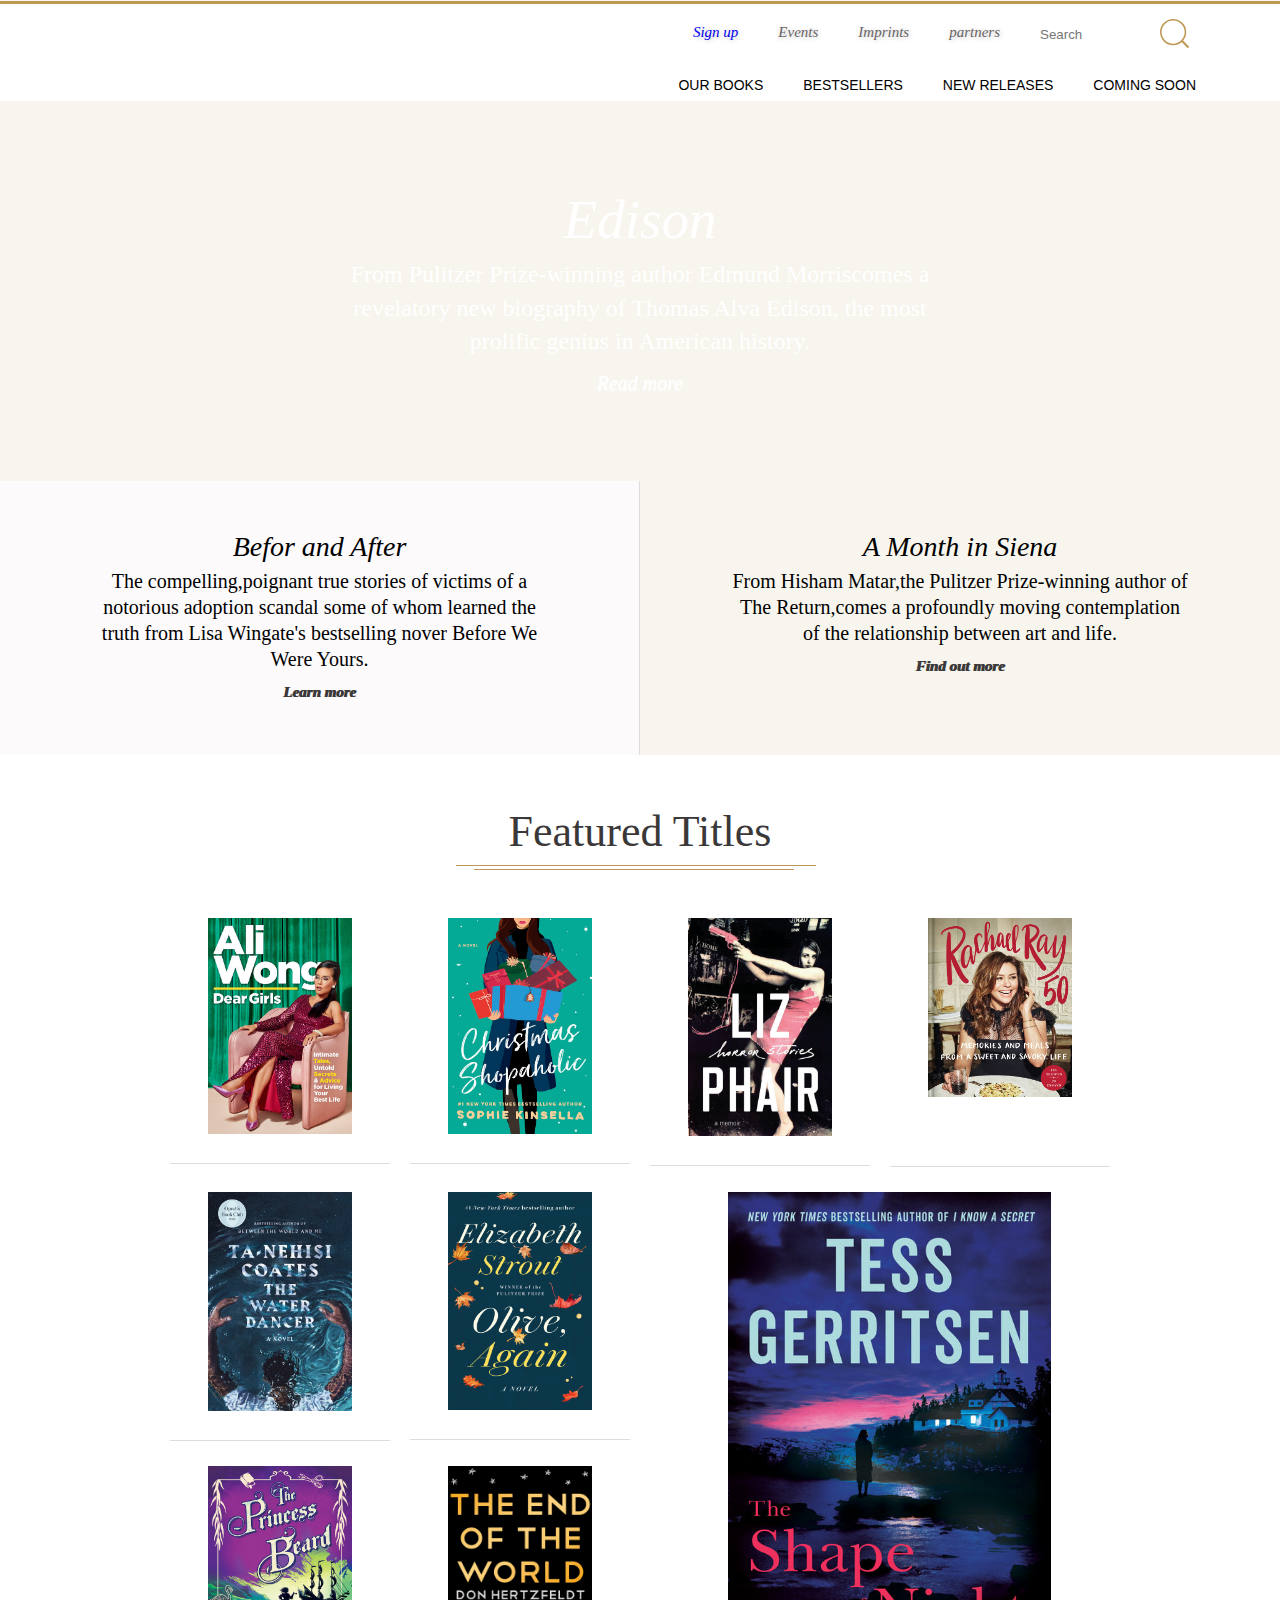
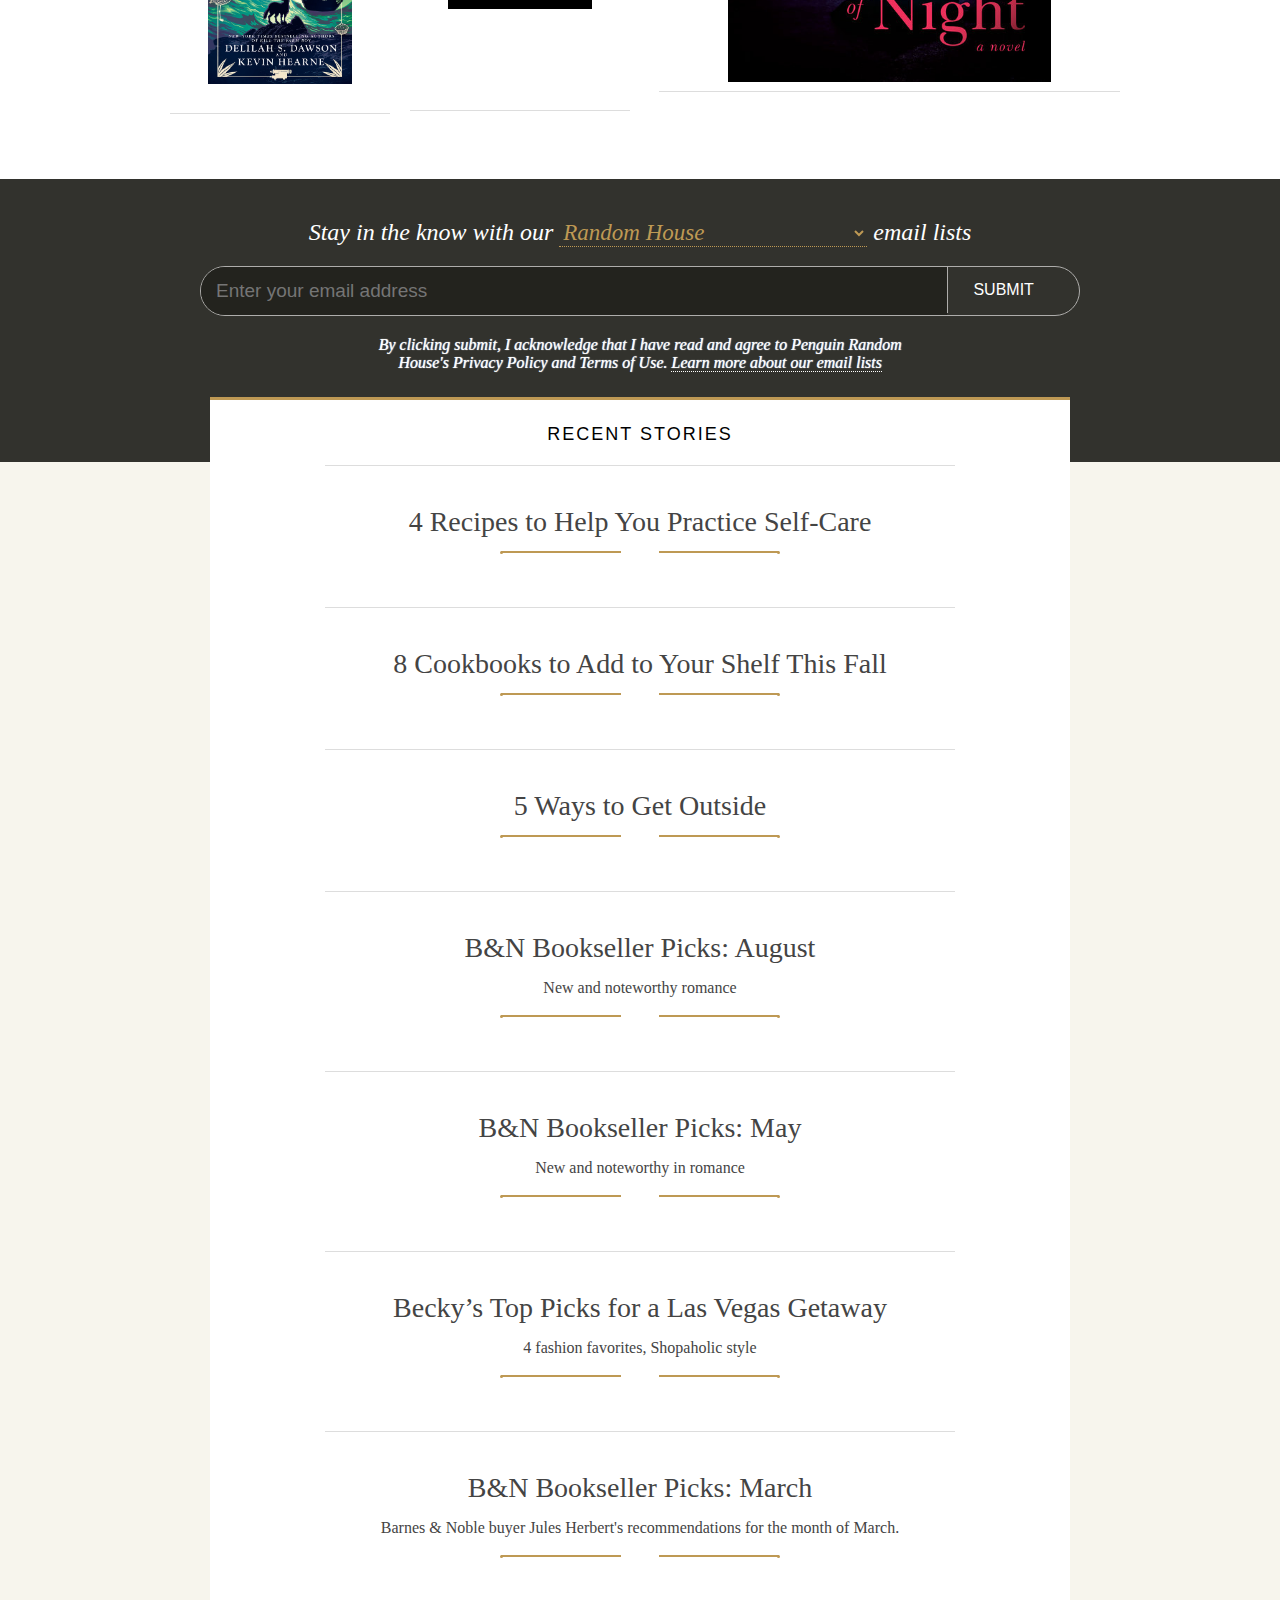
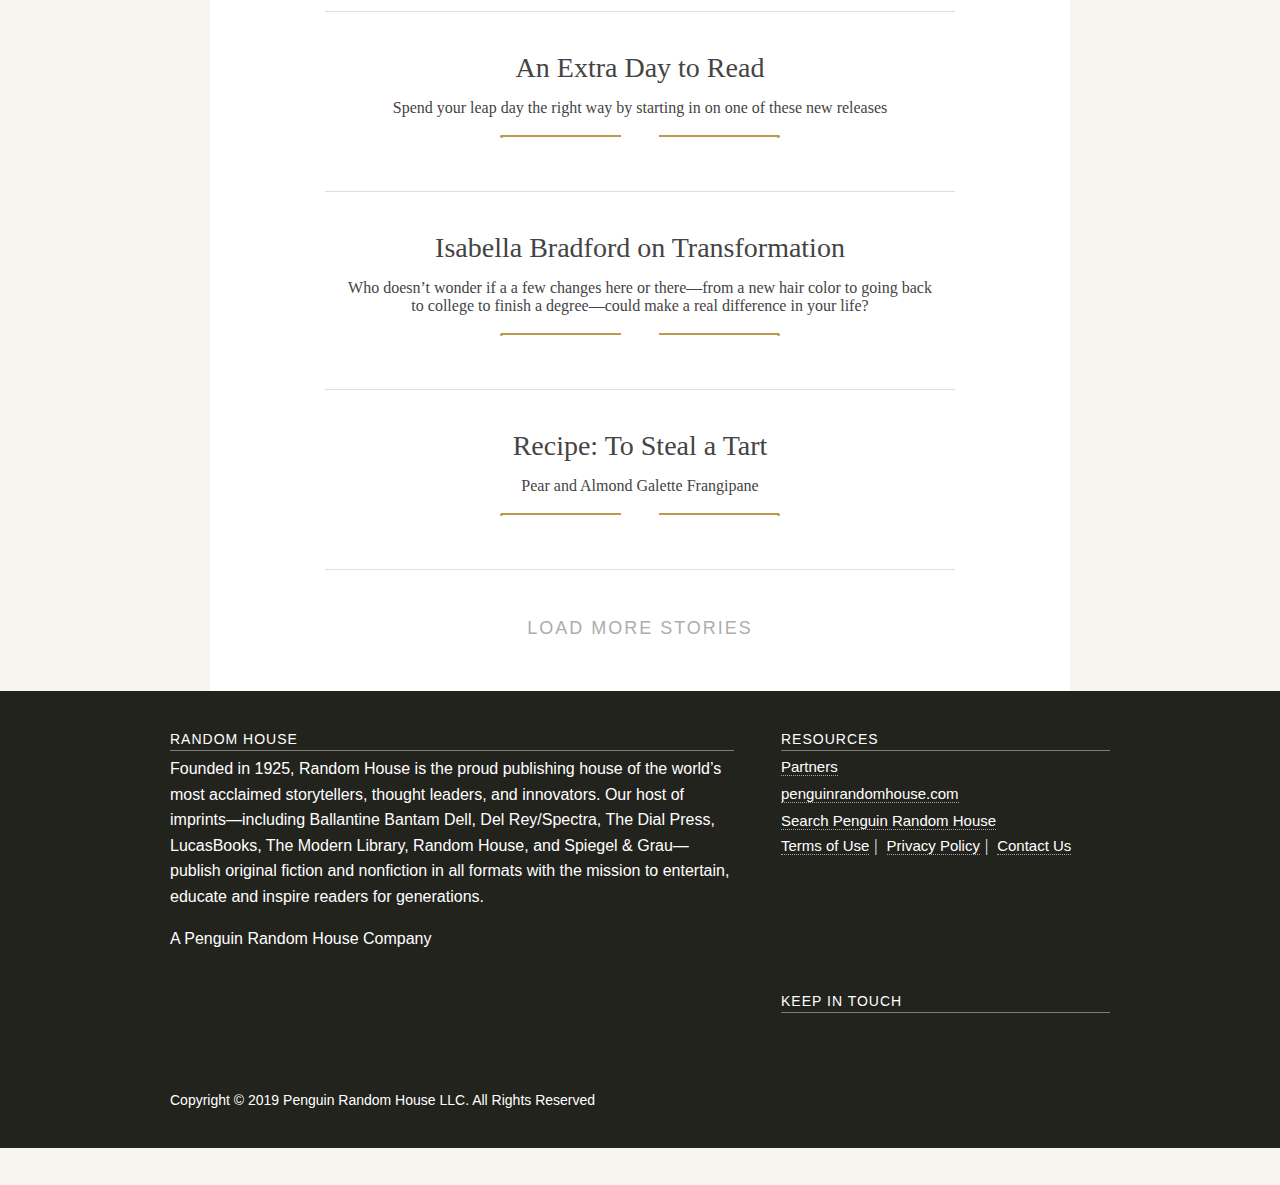
<file: index.html>
<!DOCTYPE html>
<html lang="en">
<head>
    <meta charset="UTF-8">
    <meta name="viewport" content="width=device-width, initial-scale=1.0">
    <meta http-equiv="X-UA-Compatible" content="ie=edge">
    <title>index</title>
    <link rel="stylesheet" href="public/css/index.css">
</head>
<body>
<iframe src="header.html" frameborder="0" width="100%" height="415" scrolling="no"></iframe>

    <div id="nav">
        <div id="navPic">
            <div id="navText">
                <p class="Edison">Edison
                    <a href="/Modern Library/book-one.html"></a>
                </p>
                <p>From Pulitzer Prize-winning author <span>Edmund Morris</span>comes a</p>
                <p>revelatory new biography of Thomas Alva Edison, the most</p>
                <p>prolific genius in American history.</p>
                
                <p class="read_more">Read more</p>           
            </div>
        </div>
    </div>
    <div id="part2">
        <div id="leftText">

            <em>Befor and After</em>
            <p id="k">The compelling,poignant true stories of victims of a notorious adoption scandal some of whom learned the truth from Lisa Wingate's bestselling nover Before We Were Yours.</p>
            <p>
            <strong class="strong">Learn more</strong>
            </p>
        </div>

        <div id="rightText">
                <em>A Month in Siena</em>
                <p id="j">From Hisham Matar,the Pulitzer Prize-winning author of The Return,comes a profoundly moving contemplation of the relationship between art and life. </p>
                <p>
                <strong class="strong">Find out more</strong>
                </p>
        </div>       
    </div>
    <div id="home-body">
        <div id="hom-title">
            <p>Featured Titles</p>
        </div>
        <div id="home-book">
            <div id="home-book-width">
                <a href="/Modern Library/book-two.html" class="bookCard">
                    <img src="public/image/1.jpg" alt="">
                    
                </a>
                <a href="" class="bookCard">
                    <img src="public/image/17.jpg" alt="">
                </a>
                <a href="" class="bookCard">
                    <img src="public/image/18.jpg" alt="">
                </a>
                <a href="" class="bookCard">
                    <img src="public/image/19.jpg" alt="">
                </a>
                <a href="" class="bookCard">
                    <img src="public/image/20.jpg" alt="">
                </a>
                <a href="" class="bookCard">
                    <img src="public/image/2.jpg" alt="">
                </a>
                <a href="" class="bookCard-large ">
                    <img src="public/image/21.jpg" alt="">
                </a>
                <a href="" class="bookCard">
                    <img src="public/image/22.jpg" alt="">
                </a>
                <a href="" class="bookCard">
                    <img src="public/image/23.jpg" alt="">
                </a>
            </div>
        </div>
    </div>
    <div class="home-email">
        <form  class="emailSign" action="">
            <div class="email-formH">
                <!-- <i>Stay in the know with our</i> 
                -->
                <div class="formHSelect">
                    <!-- <span class="formHSelect-span"> Random House </span> -->
                    <select class="email_list_name" name="" id="">
                        <option value="">Random House</option>
                        <option value="">Reader's Circle for Book Clubs</option>
                        <option value="">Random House Events</option>
                        <option value="">Penguin Random House</option>
                    </select>                    
                </div>
            </div>
            <div class="emailSignup">
                <div class="emailSignup-input">
                    <input placeholder="Enter your email address"type="email" class="Sign-input">
                    <button type="submit" class="Sign-submitBtn" >
                        <span class="Sign-submitBtnText">
                            SUBMIT
                        </span>
                    </button>
                    
                </div>
            </div>
            <p class="p_describe">
                <span>By clicking submit, I acknowledge that I have read and agree to Penguin Random <br> House's Privacy Policy and Terms of Use.</span>
                <a href="">Learn more about our email lists</a>
            </p>
        </form>
    </div>
    <div class="home-stories">
        <div class="home-stories-pullup">
            <div class="home-storiesWidth">
                <h4 class="home-storiesH">Recent Stories</h4>
                <div class="stories">
                    <div class="storyTease">
                        <div class="storyTease-title">
                            <h2 class="storyTease-h">
                                <a href="" class="storyTease-link">4 Recipes to Help You Practice Self-Care</a>
                            </h2>
                            <i class="separator-gold">
                                <i class="seperatorIcon"></i>
                            </i>
                        </div>
                    </div>
                    <div class="storyTease">
                        <div class="storyTease-title">
                            <h2 class="storyTease-h">
                                <a href="" class="storyTease-link">8 Cookbooks to Add to Your Shelf This Fall</a>
                            </h2>
                            <i class="separator-gold">
                                    <i class="seperatorIcon"></i>
                                </i>
                        </div>
                    </div>
                    <div class="storyTease">
                        <div class="storyTease-title">
                            <h2 class="storyTease-h">
                                <a href="" class="storyTease-link">5 Ways to Get Outside</a>
                            </h2>
                            <i class="separator-gold">
                                    <i class="seperatorIcon"></i>
                                </i>
                        </div>
                    </div>
                    <div class="storyTease">
                        <div class="storyTease-title">
                            <h2 class="storyTease-h">
                                <a href="" class="storyTease-link">B&N Bookseller Picks: August</a>
                            </h2>
                            <h6 class="storyTease-h6">New and noteworthy romance</h6>
                            <i class="separator-gold">
                                    <i class="seperatorIcon"></i>
                                </i>
                        </div>
                    </div>
                    <div class="storyTease">
                        <div class="storyTease-title">
                            <h2 class="storyTease-h">
                                <a href="" class="storyTease-link">B&N Bookseller Picks: May</a>
                            </h2>
                            <h6 class="storyTease-h6">New and noteworthy in romance</h6>
                            <i class="separator-gold">
                                    <i class="seperatorIcon"></i>
                                </i>
                        </div>
                    </div>
                    <div class="storyTease">
                        <div class="storyTease-title">
                            <h2 class="storyTease-h">
                                <a href="" class="storyTease-link">Becky’s Top Picks for a Las Vegas Getaway</a>
                            </h2>
                            <h6 class="storyTease-h6">4 fashion favorites, Shopaholic style</h6>
                            <i class="separator-gold">
                                    <i class="seperatorIcon"></i>
                                </i>
                        </div>
                    </div>
                    <div class="storyTease">
                        <div class="storyTease-title">
                            <h2 class="storyTease-h">
                                <a href="" class="storyTease-link">B&N Bookseller Picks: March</a>
                            </h2>
                            <h6 class="storyTease-h6">Barnes & Noble buyer Jules Herbert's recommendations for the month of March.</h6>
                            <i class="separator-gold">
                                    <i class="seperatorIcon"></i>
                                </i>
                        </div>
                    </div>
                    <div class="storyTease">
                        <div class="storyTease-title">
                            <h2 class="storyTease-h">
                                <a href="" class="storyTease-link">An Extra Day to Read</a>
                            </h2>
                            <h6 class="storyTease-h6">Spend your leap day the right way by starting in on one of these new releases</h6>
                            <i class="separator-gold">
                                    <i class="seperatorIcon"></i>
                                </i>
                        </div>
                    </div>
                    <div class="storyTease">
                        <div class="storyTease-title">
                            <h2 class="storyTease-h">
                                <a href="" class="storyTease-link">Isabella Bradford on Transformation</a>
                            </h2>
                            <h6 class="storyTease-h6">Who doesn’t wonder if a a few changes here or there—from a new hair color to going back to college to finish a degree—could make a real difference in your life?</h6>
                            <i class="separator-gold">
                                    <i class="seperatorIcon"></i>
                                </i>
                        </div>
                    </div>
                    <div class="storyTease">
                        <div class="storyTease-title">
                            <h2 class="storyTease-h">
                                <a href="" class="storyTease-link">Recipe: To Steal a Tart</a>
                            </h2>
                            <h6 class="storyTease-h6">Pear and Almond Galette Frangipane</h6>
                            <i class="separator-gold">
                                    <i class="seperatorIcon"></i>
                                </i>
                        </div>
                    </div>


                </div>
                <a href="" class="loadmore-stories">
                    <button class="loadmore-stories-btn">
                            Load More Stories
                    </button>
                </a>
            </div>
        </div>
    </div>
<iframe src="footer.html" frameborder="0" width="100%" height="490px" scrolling="no"></iframe>
</body>
</html>
</file>
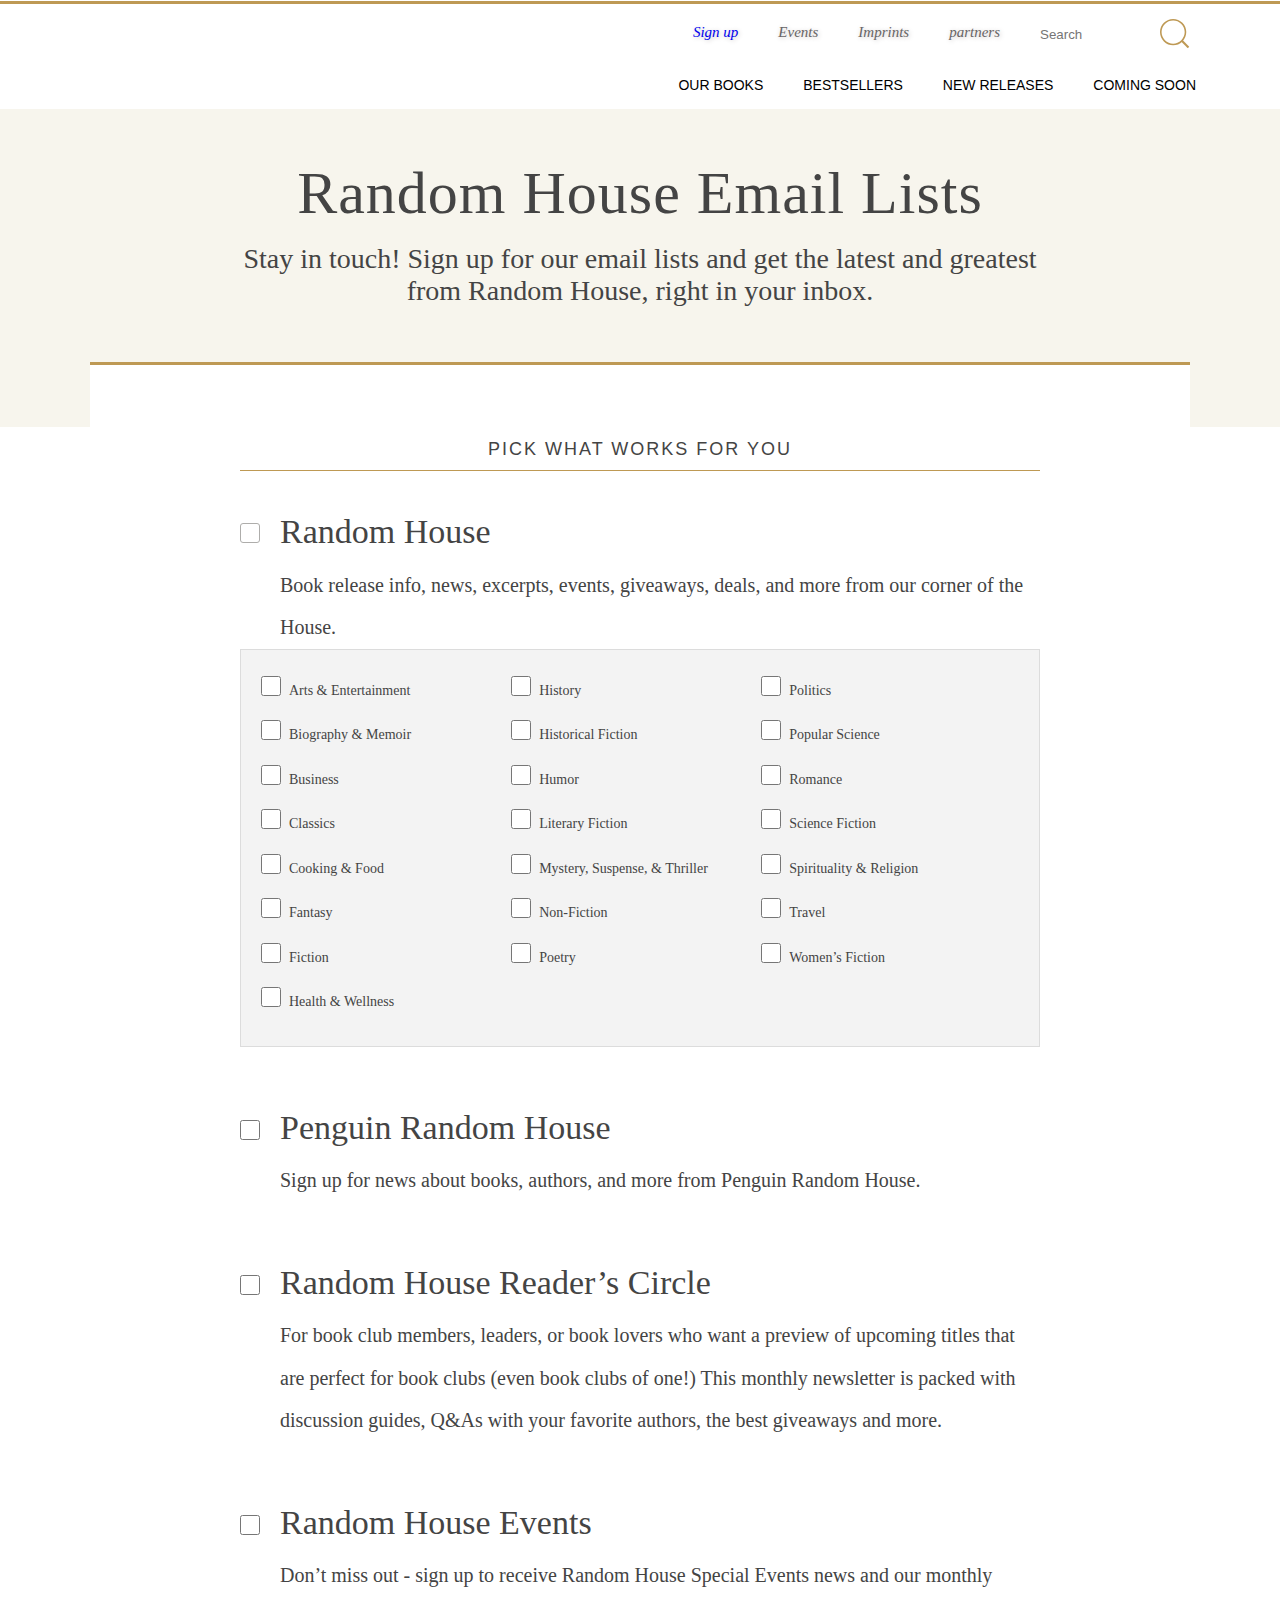
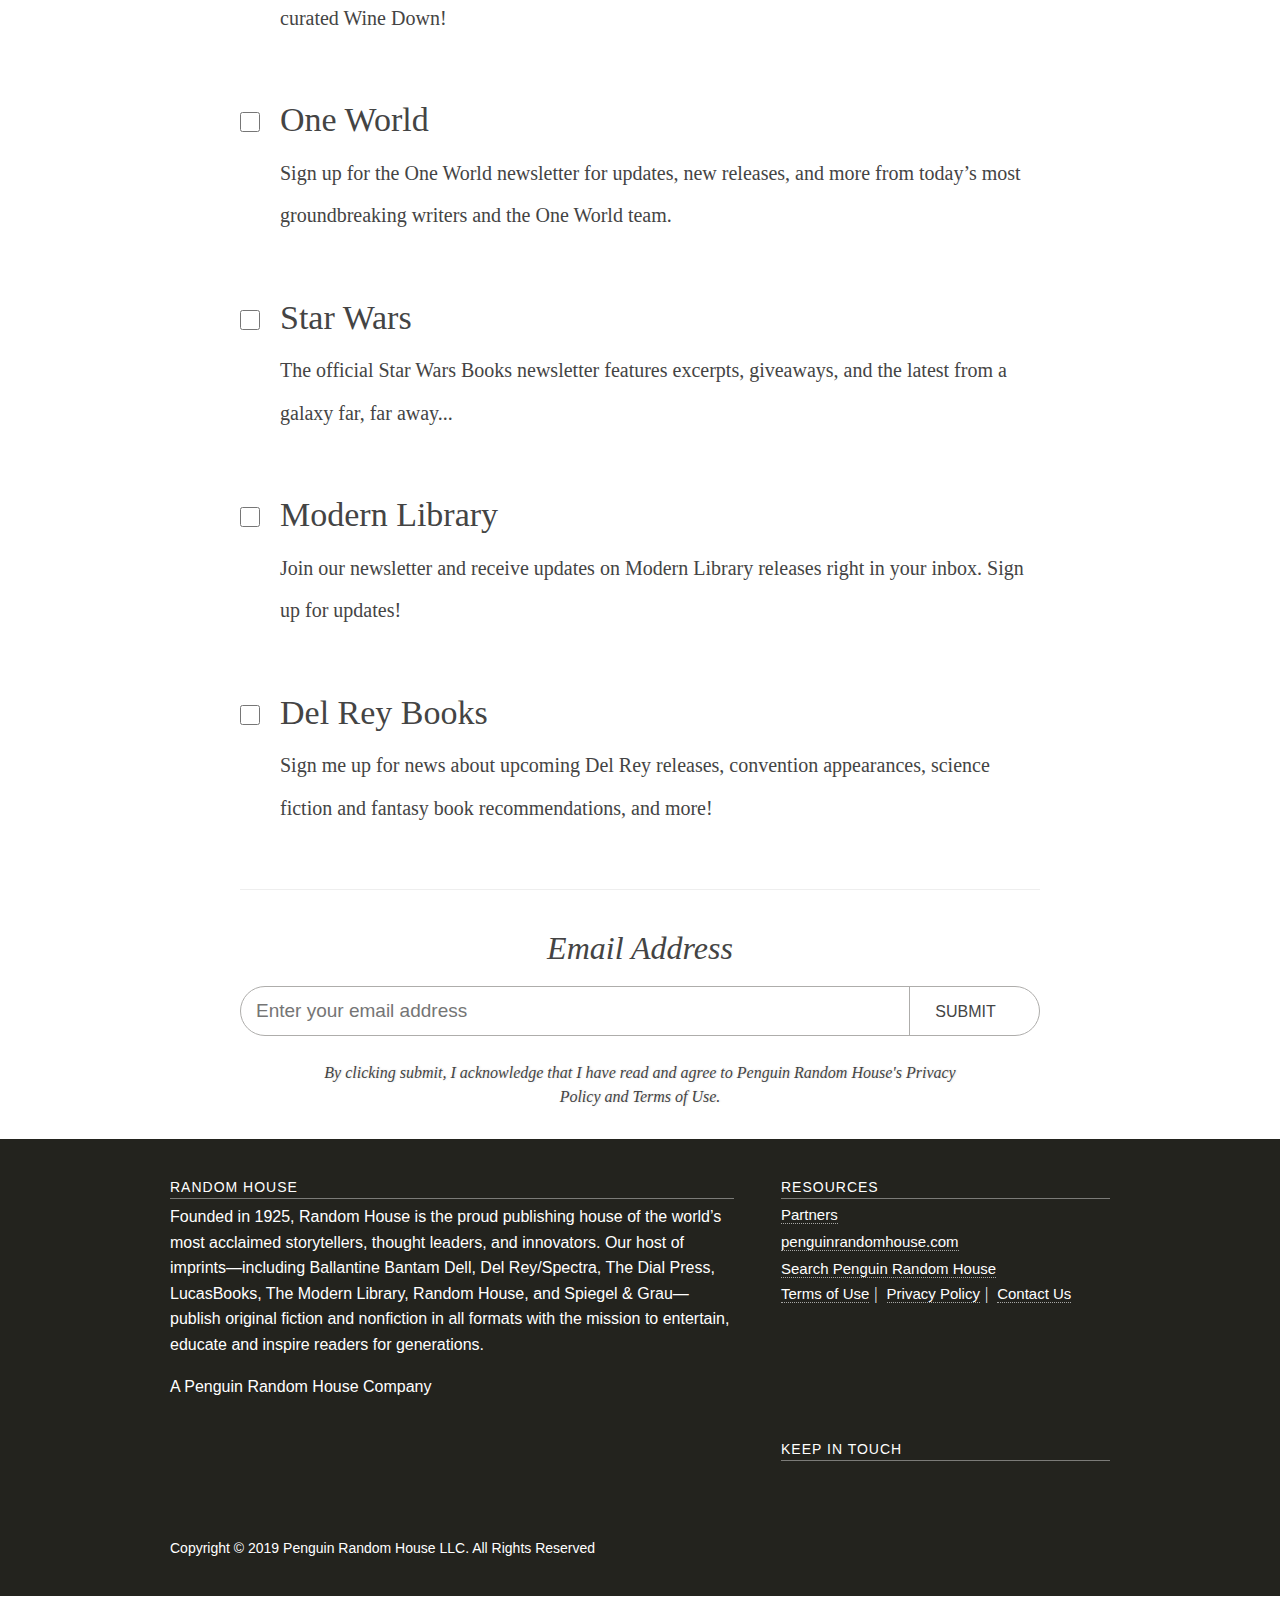
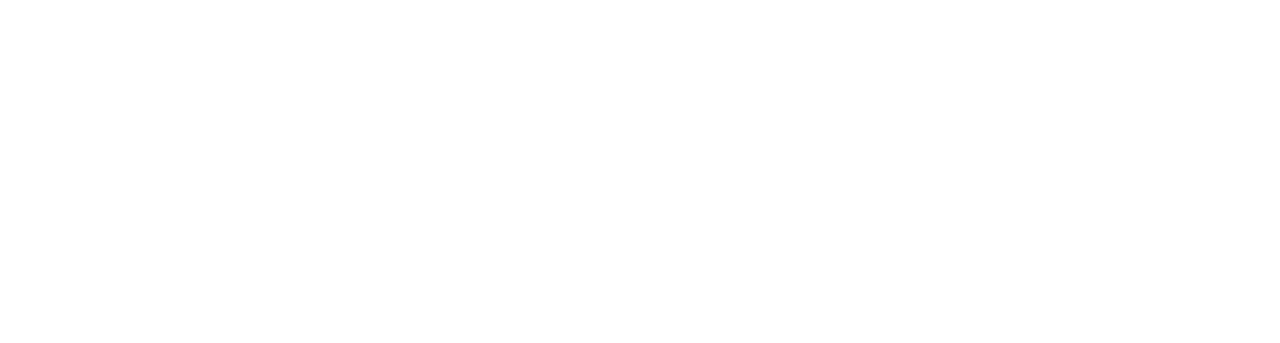
<file: login.html>
<!DOCTYPE html>
<html lang="en">
<head>
    <meta charset="UTF-8">
    <meta name="viewport" content="width=device-width, initial-scale=1.0">
    <meta http-equiv="X-UA-Compatible" content="ie=edge">
    <title>sign up</title>
    <link rel="stylesheet" href="public/css/index.css">
    <link rel="stylesheet" href="public/css/login.css">
</head>
<body>
        <iframe src="header.html" frameborder="0" width="100%" height="415" scrolling="no"></iframe>
        <div class="bodyContent">
            <!-- <div>
                <header>
                       
                </header>
            </div> -->


            <div class="emailPrefs-topper">
                <div class="emailPrefs-hgroup">
                    <h1 class="emailPrefs-headline">Random House Email Lists</h1>
                    <h2 class="emailPrefs-subhead">Stay in touch!  Sign up for our email lists and get the latest and greatest from Random House, right in your inbox.</h2>
                </div>
            </div>
            <div class="emailPrefs-body">
                <div class="emailPrefs-pullUp">
                    <div class="emailPrefs-pickH">Pick what works for you</div>
                    <form action="" class="emailPrefs-form">
                        <ol>
                            <li class="emailPrefs-list">
                                <input type="checkbox" class="emailPrefs-checkbox" id="a">
                                <label for="a" id="label"></label>
                                <div class="emailPrefs-aboutWrapper">
                                    <div class="emailPrefs-aboutList">
                                        <h4>Random House</h4>
                                        <p>Book release info, news, excerpts, events, giveaways, deals, and more from our corner of the House.</p>
                                    </div>
                                </div>
                                <div class="field-group active">
                                    <div class="col-wrap">
                                        <ol>
                                            <li class="emailPrefs-list-sub">
                                                <input type="checkbox" class="emailPrefs-checkbox"> Arts & Entertainment
                                            </li>
                                            <li class="emailPrefs-list-sub">
                                                <input type="checkbox" class="emailPrefs-checkbox"> Biography & Memoir
                                            </li>
                                            <li class="emailPrefs-list-sub">
                                                <input type="checkbox" class="emailPrefs-checkbox"> Business
                                            </li>
                                            <li class="emailPrefs-list-sub">
                                                <input type="checkbox" class="emailPrefs-checkbox"> Classics
                                            </li>
                                            <li class="emailPrefs-list-sub">
                                                <input type="checkbox" class="emailPrefs-checkbox"> Cooking & Food
                                            </li>
                                            <li class="emailPrefs-list-sub">
                                                <input type="checkbox" class="emailPrefs-checkbox"> Fantasy
                                            </li>
                                            <li class="emailPrefs-list-sub">
                                                <input type="checkbox" class="emailPrefs-checkbox"> Fiction
                                            </li>
                                            <li class="emailPrefs-list-sub">
                                                <input type="checkbox" class="emailPrefs-checkbox"> Health & Wellness
                                            </li>
                                        </ol>
                                    </div>
                                    <div class="col-wrap">
                                        <ol>
                                            <li class="emailPrefs-list-sub">
                                                <input type="checkbox" class="emailPrefs-checkbox"> History
                                            </li>
                                            <li class="emailPrefs-list-sub">
                                                <input type="checkbox" class="emailPrefs-checkbox"> Historical Fiction
                                            </li>
                                            <li class="emailPrefs-list-sub">
                                                <input type="checkbox" class="emailPrefs-checkbox"> Humor
                                            </li>
                                            <li class="emailPrefs-list-sub">
                                                <input type="checkbox" class="emailPrefs-checkbox"> Literary Fiction
                                            </li>
                                            <li class="emailPrefs-list-sub">
                                                <input type="checkbox" class="emailPrefs-checkbox"> Mystery, Suspense, & Thriller
                                            </li>
                                            <li class="emailPrefs-list-sub">
                                                <input type="checkbox" class="emailPrefs-checkbox"> Non-Fiction
                                            </li>
                                            <li class="emailPrefs-list-sub">
                                                <input type="checkbox" class="emailPrefs-checkbox"> Poetry
                                            </li>
                                        </ol>
                                    </div>
                                    <div class="col-wrap">
                                        <ol>
                                            <li class="emailPrefs-list-sub">
                                                <input type="checkbox" class="emailPrefs-checkbox"> Politics
                                            </li>
                                            <li class="emailPrefs-list-sub">
                                                <input type="checkbox" class="emailPrefs-checkbox"> Popular Science
                                            </li>
                                            <li class="emailPrefs-list-sub">
                                                <input type="checkbox" class="emailPrefs-checkbox"> Romance
                                            </li>
                                            <li class="emailPrefs-list-sub">
                                                <input type="checkbox" class="emailPrefs-checkbox"> Science Fiction
                                            </li>
                                            <li class="emailPrefs-list-sub">
                                                <input type="checkbox" class="emailPrefs-checkbox"> Spirituality & Religion
                                            </li>
                                            <li class="emailPrefs-list-sub">
                                                <input type="checkbox" class="emailPrefs-checkbox"> Travel
                                            </li>
                                            <li class="emailPrefs-list-sub">
                                                <input type="checkbox" class="emailPrefs-checkbox"> Women’s Fiction
                                            </li>
                                        </ol>
                                    </div>
                                </div>
                            </li>
                            <li class="emailPrefs-list">
                                <input type="checkbox" class="emailPrefs-checkbox">
                                <div class="emailPrefs-aboutWrapper">
                                    <div class="emailPrefs-aboutList">
                                            <h4>Penguin Random House</h4>
                                            <p>Sign up for news about books, authors, and more from Penguin Random House.</p>
                                    </div>
                                </div>
                            </li>
                            <li class="emailPrefs-list">
                                <input type="checkbox" class="emailPrefs-checkbox">
                                <div class="emailPrefs-aboutWrapper">
                                    <div class="emailPrefs-aboutList">
                                            <h4>Random House Reader’s Circle</h4>
                                            <p>For book club members, leaders, or book lovers who want a preview of upcoming titles that are perfect for book clubs (even book clubs of one!) This monthly newsletter is packed with discussion guides, Q&As with your favorite authors, the best giveaways and more.</p>
                                    </div>
                                </div>
                            </li>
                            <li class="emailPrefs-list">
                                <input type="checkbox" class="emailPrefs-checkbox">
                                <div class="emailPrefs-aboutWrapper">
                                    <div class="emailPrefs-aboutList">
                                            <h4>Random House Events</h4>
                                            <p>Don’t miss out - sign up to receive Random House Special Events news and our monthly curated Wine Down!</p>
                                    </div>
                                </div>
                            </li>
                            <li class="emailPrefs-list">
                                <input type="checkbox" class="emailPrefs-checkbox">
                                <div class="emailPrefs-aboutWrapper">
                                    <div class="emailPrefs-aboutList">
                                            <h4>One World</h4>
                                            <p>Sign up for the One World newsletter for updates, new releases, and more from today’s most groundbreaking writers and the One World team.</p>
                                    </div>
                                </div>
                            </li>
                            <li class="emailPrefs-list">
                                <input type="checkbox" class="emailPrefs-checkbox">
                                <div class="emailPrefs-aboutWrapper">
                                    <div class="emailPrefs-aboutList">
                                            <h4>Star Wars</h4>
                                            <p>The official Star Wars Books newsletter features excerpts, giveaways, and the latest from a galaxy far, far away...</p>
                                    </div>
                                </div>
                            </li>
                            <li class="emailPrefs-list">
                                <input type="checkbox" class="emailPrefs-checkbox">
                                <div class="emailPrefs-aboutWrapper">
                                    <div class="emailPrefs-aboutList">
                                            <h4>Modern Library</h4>
                                            <p>Join our newsletter and receive updates on Modern Library releases right in your inbox. Sign up for updates!</p>
                                    </div>
                                </div>
                            </li>
                            <li class="emailPrefs-list">
                                <input type="checkbox" class="emailPrefs-checkbox">
                                <div class="emailPrefs-aboutWrapper">
                                    <div class="emailPrefs-aboutList">
                                            <h4>Del Rey Books</h4>
                                            <p>Sign me up for news about upcoming Del Rey releases, convention appearances, science fiction and fantasy book recommendations, and more!</p>
                                    </div>
                                </div>
                            </li>
                            
                        </ol>
                    <div class="emailPrefs-emailAddress">
                        <div class="emailPrefs-formH">Email Address</div>
                        <div class="emailSignup">
                            <div class="emailSignup-inputMod emailSignup-input">
                                <input type="email" class="emailSignup-input placeholder Sign-input" placeholder="Enter your email address">
                                <button class="emailSignup-submitBtn Sign-submitBtn">
                                    <span class="emailSignup-submitBtnText Sign-submitBtnText" >SUBMIT</span>
                                </button>
                            </div>
                        </div>
                        <p class="emailPrefs-disclaimerText email-disclaimerText">By clicking submit, I acknowledge that I have read and agree to Penguin Random House's Privacy Policy and Terms of Use.</p>
                    </div>                   
                    </form>
                </div>
                
            </div>
            <div>
                <footer>
                    <iframe src="footer.html" frameborder="0" width="100%" height="490px" scrolling="no"></iframe>
                </footer>
            </div>
        </div>
</body>
</html>
</file>
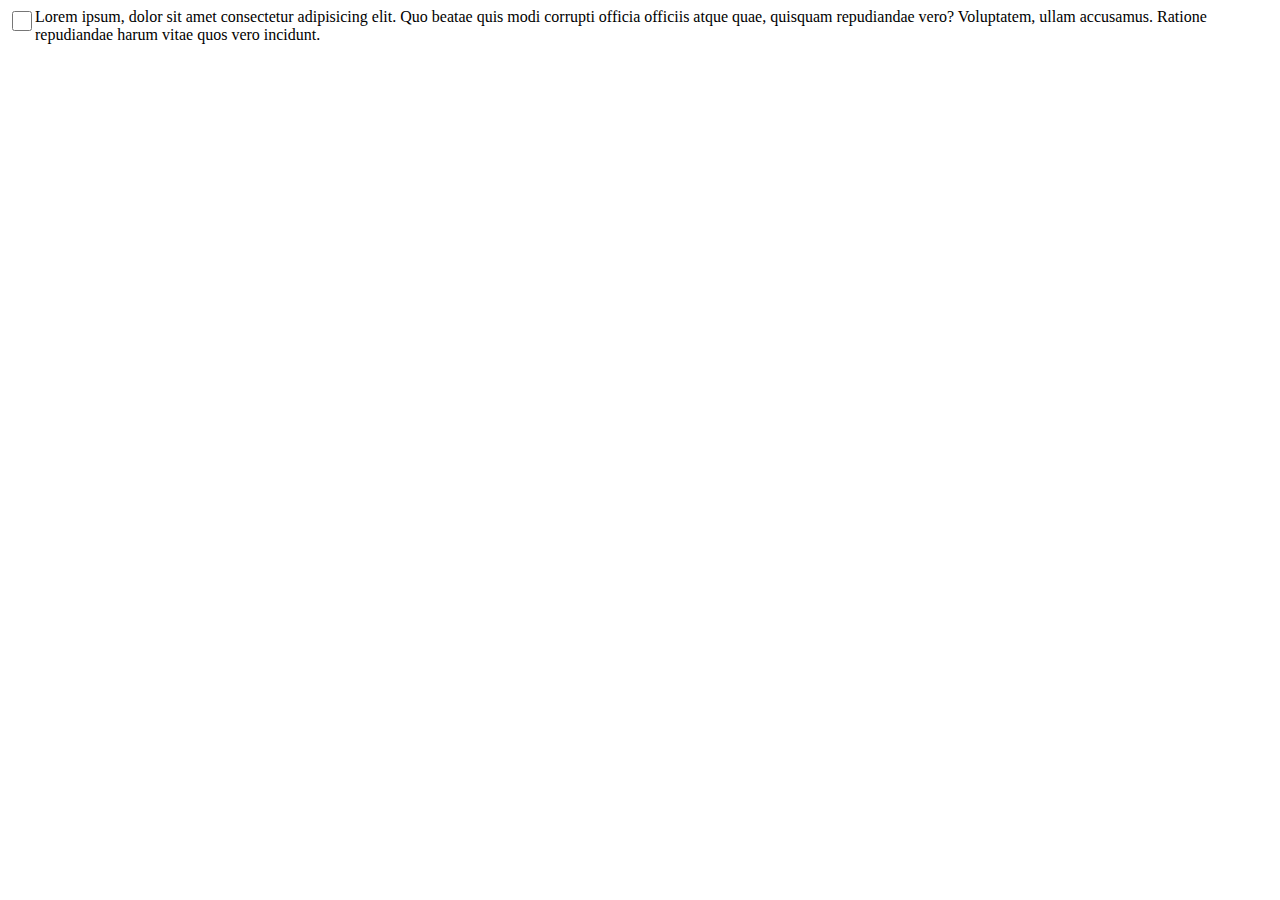
<file: test.html>
<!DOCTYPE html>
<html lang="en">
<head>
    <meta charset="UTF-8">
    <meta name="viewport" content="width=device-width, initial-scale=1.0">
    <meta http-equiv="X-UA-Compatible" content="ie=edge">
    <title>Document</title>
    <style>
        input{
            width: 20px;
            height: 20px;
            float: left;
        }

        
    </style>
</head>
<body>
    <input type="checkbox">
    <div>Lorem ipsum, dolor sit amet consectetur adipisicing elit. Quo beatae quis modi corrupti officia officiis atque quae, quisquam repudiandae vero? Voluptatem, ullam accusamus. Ratione repudiandae harum vitae quos vero incidunt.</div>
   
</body>
</html>
</file>
<file: public/css/index.css>
*{
    margin: 0;padding: 0;
    box-sizing: border-box;
}
html{
    background-color: #F7F5ED;
}
::selection {
    background: #BE9954;
}
#navPic{
    width: 100%;
    height: 377px;
    background-image: url(http://www.randomhousebooks.com/wp-content/uploads/2019/10/Morris_edison.jpg);
    background-repeat: no-repeat;
    background-position: center center;
    background-size: 100%;
    /* position: relative; */
    position: absolute;
    top:109px;
    margin-top: -8px;
    
    
    
}
@keyframes ts{
    0%{transform:rotate(0deg)}
    100%{transform:rotate(0deg)}
}

#navText{
    /* max-width: 670px; */
    margin: 0 auto;
    width: 100%;
}
.Edison>a{
    display: inline-block;
    width: 200px;
    height: 50px;
    background: transparent;
    position: absolute;
    left: 42%;
    top:25%;
    
    /* right: 30%; */

    
}
#navText>.Edison:hover{
    cursor: pointer;
    text-decoration: underline; 
}
#navText>p{
    font-family: "Surveyor display A","Surveyor Display B",Georgia,Times,serif;
    font-size: 24px;
    color: #fff;
    text-align: center;
    line-height: 140%;
}
#navText>.Edison{
    font-family: "Surveyor display A","Surveyor Display B",Georgia,Times,serif;
    font-weight: 500;
    /* line-height: 110%; */
    color: #fff;
    font-size: 55px;
    font-style: italic;
    padding-top: 80px;
    text-align: center;
}
#navText>.read_more{
    font-family: "Surveyor display A","Surveyor Display B",Georgia,Times,serif;
    font-style: italic;
    margin-top: 10px;
    text-shadow: 0px 1px 2px #fff;
    font-size:20px;
}

/* part2 */
#leftText,#rightText{
    width: 50%;
    /* background: pink; */
    margin-top:62px;
    padding: 50px 90px;
    float: left;
    text-align: center;
    cursor: pointer;
}
#leftText{
    /* background: #f7f5ed; */
    background: #fdfafc;
    border-right: 1px solid #ddd;
}
#rightText{
    /* background: #fdfafc; */
    background: #f7f5ed;
}
#leftText>em,#rightText>em{
    font-family: "Surveyor display A","Surveyor Display B",Georgia,Times,serif;
    font-weight: 500;
    font-size: 28px;
}
#leftText>em:hover{
    text-decoration: underline;
}
#rightText>em:hover{
    text-decoration: underline;
}
#leftText p,#rightText p{
    font-family: "Surveyor display A","Surveyor Display B",Georgia,Times,serif;
    font-size: 20px;
    line-height: 130%;
    margin-top: 5px;
}
.strong{
    font-family: "Surveyor display A","Surveyor Display B",Georgia,Times,serif;
    font-style: italic;
    font-size: 15px;
    color: rgb(58, 56, 56);
    text-shadow: 1px 0px 0px rgb(58, 56, 56);
}

/* homebody */
#home-body{
    padding: 50px 0px 0px ; 
    background: pink;
    width: 100%;
    /* height: 50px; */
    clear: both;
    background: #fff;
    overflow: hidden;  
}
#hom-title{
    font-family: "Surveyor display A","Surveyor Display B",Georgia,Times,serif;
    font-size: 44px;
    padding: 0 40px 10px;
    margin: 0 auto 40px;
    font-weight: 100;
    font-style: normal;
    text-align: center;
    color: rgb(58, 56, 56);
    /* background: purple; */
    max-width: 1000px;   
}
#hom-title>p::after{
    content: "";
    display: block;
    border-bottom: 1px solid #BE9954;
    /* margin: 0 auto; */
    width: 360px;
    position: relative;
    left: 30%;
    top: 8px;   
}
#hom-title>p::before{
    content: "";
    display: block;
    border-bottom: 1px solid #BE9954;
    width: 320px;
    position: relative;
    left: 32%;
    top: 64px;   
}
#home-book-width{
    /* max-width: 1000px; */
    width: 1000px;
    margin:0 auto;
    padding: 10px 20px 40px;
    background: #fff;
    overflow: hidden;
    text-align: center;

}
.bookCard-large{
    width: 48%;
    float: right;
    padding-bottom: 15px;
    /* margin: 0 1% 25px; */
    max-height: 500px;
    margin-bottom: 10px;
    transition: 0.3s;
    border-bottom: 1px solid #ddd   
}
.bookCard{
    width: 23%;
    display: block;
    float: left;
    margin: 0 1% 25px;
    padding-bottom: 25px;
    min-height: 245px;
    transition: 0.3s;     
    border-bottom: 1px solid #ddd
}
/* .bookCard::after{
    content: " ";
    display: block;
    position: absolute;
    right: 0;
    bottom: 4px;
    left: 0;
    height: 5px;
    background-color: #BE9954;
} */
/* .bookCard-large::after{
    content: " ";
    display: block;
    position: absolute;
    right: 0;
    bottom: -20px;
    left: 0;
    height: 5px;
    background-color: #BE9954;
} */

.bookCard:hover{
    transform: translateY(-3px)
}
.bookCard-large:hover{
    transform: translateY(-3px)
}

.bookCard:nth-child(4)>img{
    margin-bottom: 40px;
    padding-bottom: -20px;

}
.bookCard:nth-child(8){
    clear: left;
}
.bookCard-large>img{
    max-height: 490px;
}
.bookCard>img{
    width: 65%;
}

/* home-email */
.home-email{
    padding: 0 0 40px;
    background: #32322d;   
    /* text-align: center; */
}
.emailSign{
    margin: 0 91px;
    padding: 40px 10px 50px;
    max-width: 900px;
    text-align: center;
    /* background: pink; */
    margin: 0 auto;
}
.email-formH{
    margin: 0 0 19px;
    font-size: 24px;
    font-family: "Surveyor display A","Surveyor Display B",Georgia,Times,serif;
    font-style: italic;
    color: #fff;
}
.formHSelect::before{
    content: "Stay in the know with our";  
}
.formHSelect::after{
    content: "email lists";  
}
.email_list_name{
    font-family: "Surveyor display A","Surveyor Display B",Georgia,Times,serif;
    font-style: italic;
    color: #BE9954;
    font-size: 23px;
    border: 0;
    outline: none;
    background: transparent;
    border-bottom: 1px dotted #BE9954;
}
.emailSignup{
    background: #32322d;
    height: 50px;
    border-radius: 25px;
    margin: 0 auto 20px;
    border: 1px solid #AEADAB;
    width: 100%;
    font-family: "aaux-next",Helvetica,Arial,sans-serif;
    font-size: 16px;
    font-weight: 700;
    font-style: normal;
    letter-spacing: 2px;
    text-transform: uppercase;
    line-height: 45px;
}
.Sign-input{
    /* display: inline-block; */
    width: 85%;
    height: 48px;
    /* border-radius: 25px; */
    border-top-left-radius: 25px;
    border-bottom-left-radius:  25px;
    /* border-right: 5px solid pink; */
    float: left;
    font-size: 19px;
    padding-left: 15px;
    background: #23231E;
    border: 0;
    outline: 0;
    color: #fff;
    border-right: #AEADAB
}
.Sign-submitBtn{
    background: transparent;
    border: 0;
    outline: 0;   
}
.Sign-submitBtnText{
background: transparent;
/* background: pink; */
color: #fff;
padding:15px 25px;
cursor: pointer;
border-left: 1px solid #AEADAB;
position: relative;
right: 10px;
font-size: 16px;
}
.p_describe{
    font-family: "Surveyor display A","Surveyor Display B",Georgia,Times,serif;
    color: #fff;
    font-style: italic;
    text-shadow: 0.5px 0px 1px #fff;
}
.p_describe>a{
    color: #fff;
    text-decoration: none;
    border-bottom: 1px dotted #fff;
    transition: 0.5s;
    
}
.p_describe>a:hover{
    color: #BE9954  ;
    text-decoration: none;
    border-bottom: 1px dotted #BE9954  
}

/* stories */
.home-stories{
    background: transparent;

}
.home-stories-pullup{
    padding: 15px 20px 0;
    margin: -65px auto 0;
    background: #fff;
    max-width: 860px;
    border-top: 3px solid #be9954;
}
.home-storiesWidth{
    max-width: 630px;
    margin: 0 auto;
    text-align: center;
}
h4.home-storiesH{
    padding: 9px 0 20px;
    font-family: "aaux-next",Helvetica,Arial,sans-serif;
    font-size: 18px;
    font-weight: 100;
    font-style: normal;
    letter-spacing: 2px;
    text-transform: uppercase;
    text-align: center;
}
.storyTease{
    padding: 40px 20px;
    border-top: 1px solid #ddd;
    /* color: #fff; */

}
.storyTease-h{
    font-family: "Surveyor display A","Surveyor Display B",Georgia,Times,serif;
    font-weight: 400;
    font-style: normal;
    margin-bottom: 5px;
}
.storyTease-link{
    color: #444;
    font-size: 28px;
    text-decoration: none
}
.storyTease-link:hover{
    border-bottom: 1px solid black;
}
.separator-gold::after{
    content: "";
    width: 20%;
    border: 0.5px solid #be9954;
    display: inline-block ;
    position: relative;
    top: -10px;

}

.separator-gold::before{
    content: "";
    width: 20%;
    border: 0.5px solid #be9954;
    display: inline-block ;
    position: relative;
    top: -10px;
}
.seperatorIcon{
    display: inline-block;
    width: 30px;height: 20px;
    /* background: pink; */
    background-image: url(http://www.randomhousebooks.com/wp-content/themes/wp_rhpg/static/img/icon/section--gold.svg);
    background-repeat: no-repeat;     
}
.seperatorIcon::after{
    content: "";
    display: block;
    width: 3px;height: 3px;
    border-radius: 50%;
    background: #be9954;
    position: relative;
    left: -125px;
    top: 5px;
}
.seperatorIcon::before{
    content: "";
    display: block;
    width: 3px;height: 3px;
    border-radius: 50%;
    background: #be9954;
    position: relative;
    right:-152px;
    top: 8px;
}
.storyTease-h6{
    font-size: 16px;
    display: block;
    padding: 10px 0px;
    font-family: "Surveyor display A","Surveyor Display B",Georgia,Times,serif;
    font-weight: 400;
    color: #444;
}
.loadmore-stories{
background: pink;
}
.loadmore-stories-btn{
    padding: 48px 0 52px;
    font-size: 18px;
    color: #AEADAB;
    text-align: center;
    background: #fff;
    letter-spacing: 2px;
    text-transform: uppercase;
    width: 100%;
    cursor: pointer;
    border: 0;
    outline: 0;
    border-top: 1px solid #ddd;
    transition: 0.3s;
}
.loadmore-stories-btn:hover{
    color: #be9954;
}
</file>
<file: public/css/login.css>
*{margin: 0;padding: 0;box-sizing: border-box;}
ol{
    list-style: none;  
}
body{
    font-family: "aaux-next",Helvetica,Arial,sans-serif;
    font-size: 16px;
    font-weight: 400;
    font-style: normal;
    color: #444;
    background: #fff;
}
.bodyContent{
    position: relative;
  top:-310px;
}
::selection{background: #BE9954;color: #fff;}

.emailPrefs-topper{
    padding: 50px 20px 120px;
    background: #f7f5ed;
    
}
.emailPrefs-hgroup{
    margin: 0 auto;
    text-align: center;
    max-width: 800px;
    
}
.emailPrefs-headline{
    margin: 0px 0px 15px;
    font-weight: 100;
    font-size: 60px;
    font-family: "Surveyor display A","Surveyor Display B",Georgia,Times,serif;
    font-style: normal;
    letter-spacing: 1px;
    
}
.emailPrefs-subhead{
    font-size: 28px;
    font-family: "Surveyor display A","Surveyor Display B",Georgia,Times,serif;
    font-weight: 100;

}
.emailPrefs-pullUp{
    max-width: 1100px;
    margin: -65px auto 25px;
    padding: 65px 20px 0px;
    border-top: 3px solid #BE9954;
    background: #fff;
}
.emailPrefs-pickH{
    margin: 0 auto 40px;
    padding: 9px 0 10px;
    display:block;
    font-size: 18px;
    letter-spacing: 2px;
    text-transform: uppercase;
    font-weight: 100;
    text-align: center;
    border-bottom: 1px solid #be9954;
    max-width: 800px;   
}
.emailPrefs-form{
    max-width: 800px;
    margin: auto;
}


.emailPrefs-list{
    font-size: 25px;
    font-weight: 300;
    line-height: 170%;
    margin-bottom: 60px;
    font-family: "Surveyor display A","Surveyor Display B",Georgia,Times,serif;
    position: relative;
}
.emailPrefs-checkbox{
    vertical-align: bottom;
    border:1px solid #ddd;
    width: 20px;
    height: 20px;
    background-color:black;
    margin-top: 13px;
    float: left;
    clear: both;
    /* position: relative; */

}
/* .emailPrefs-checkbox:checked{
    background-color: #BE9954;
    border-color: #BE9954;
} */

.emailPrefs-aboutList{
    padding-left: 40px;
}
.emailPrefs-aboutList h4{
    margin-bottom: 10PX;
    font-size: 34px;
    font-weight:400
}
.emailPrefs-aboutList p{
    font-weight: 100;
    font-size: 20px;
}
.field-group.active{
    color: #444;
}
.field-group{
    /* clear: both; */
    background: #f3f3f3;
    border: 1px solid #dcdcdc;
    padding: 20px;
}
.col-wrap{
    width: 33%;
    float: left;
    padding: 0 2% 0 0;
}
.field-group:after {
    content: "";
    display: block;
    clear: both;
}
.emailPrefs-list-sub{
    font-size: 14px;
    margin-bottom: 2px;
    /* padding-left: 50px; */
}
.emailPrefs-list-sub .emailPrefs-checkbox {
    margin-top: 6px;
    margin-right: 8px;
}
/* ************ */
#a+#label{
    display: block;
    width: 20px;
    height: 20px;
    cursor: pointer;
    position: absolute;
    top: 12px;
    left: 0px;
    background: #fff;
    border:1px solid #AEADAB;
    border-radius: 3px;
}
#a:checked+label::before{
    display: block;
    content: "\2714";
    /* text-align: center; */
    font-size: 18px;
    color: purple;
    position: relative;
    top: -10px;
    left: 2px;
}
#a{
    visibility: hidden;
}
/* 原始修改checkbox的点击动画  bug*/
/* .emailPrefs-checkbox::after {
    content: "";
    width: 10px;
    height: 5px;
    position: absolute;
    z-index: 1;
    border-bottom: 11px solid #ffffff;
    border-left: 11px solid #ffffff;
    background-color:pink;
    top: 4px;
    right: 20px;
} */
/* email */
.emailPrefs-emailAddress{
    padding-top: 40px;
    margin-top: 40px;
    border-top: 1px solid #eee;
}
.emailPrefs-formH{
    text-align: center;
    font-family: "Surveyor display A", "Surveyor Display B", Georgia, Times, serif;
    font-size: 32px;
    font-weight: 400;
    font-style: italic;
    margin-bottom: 19px;
}
.emailSignup{
    background: transparent;
}
.emailSignup-input{
    background: transparent;
    color: black

}
.Sign-submitBtn{
    background: transparent
}

.emailSignup-submitBtnText{
    color: #444;
    background: transparent;
    position: relative;
    padding-top:16px;
    bottom:-2px;
}
.emailPrefs-disclaimerText{
    max-width: 650PX;
    margin: 0 auto;
    padding: 5px;
    text-align: center;
    font-family: "Surveyor display A","Surveyor Display B",Georgia,Times,serif;
    font-style: italic;
    color: #444;
    line-height:150%;
    text-shadow: 1px 0px 2px #ddd;
}
</file>
